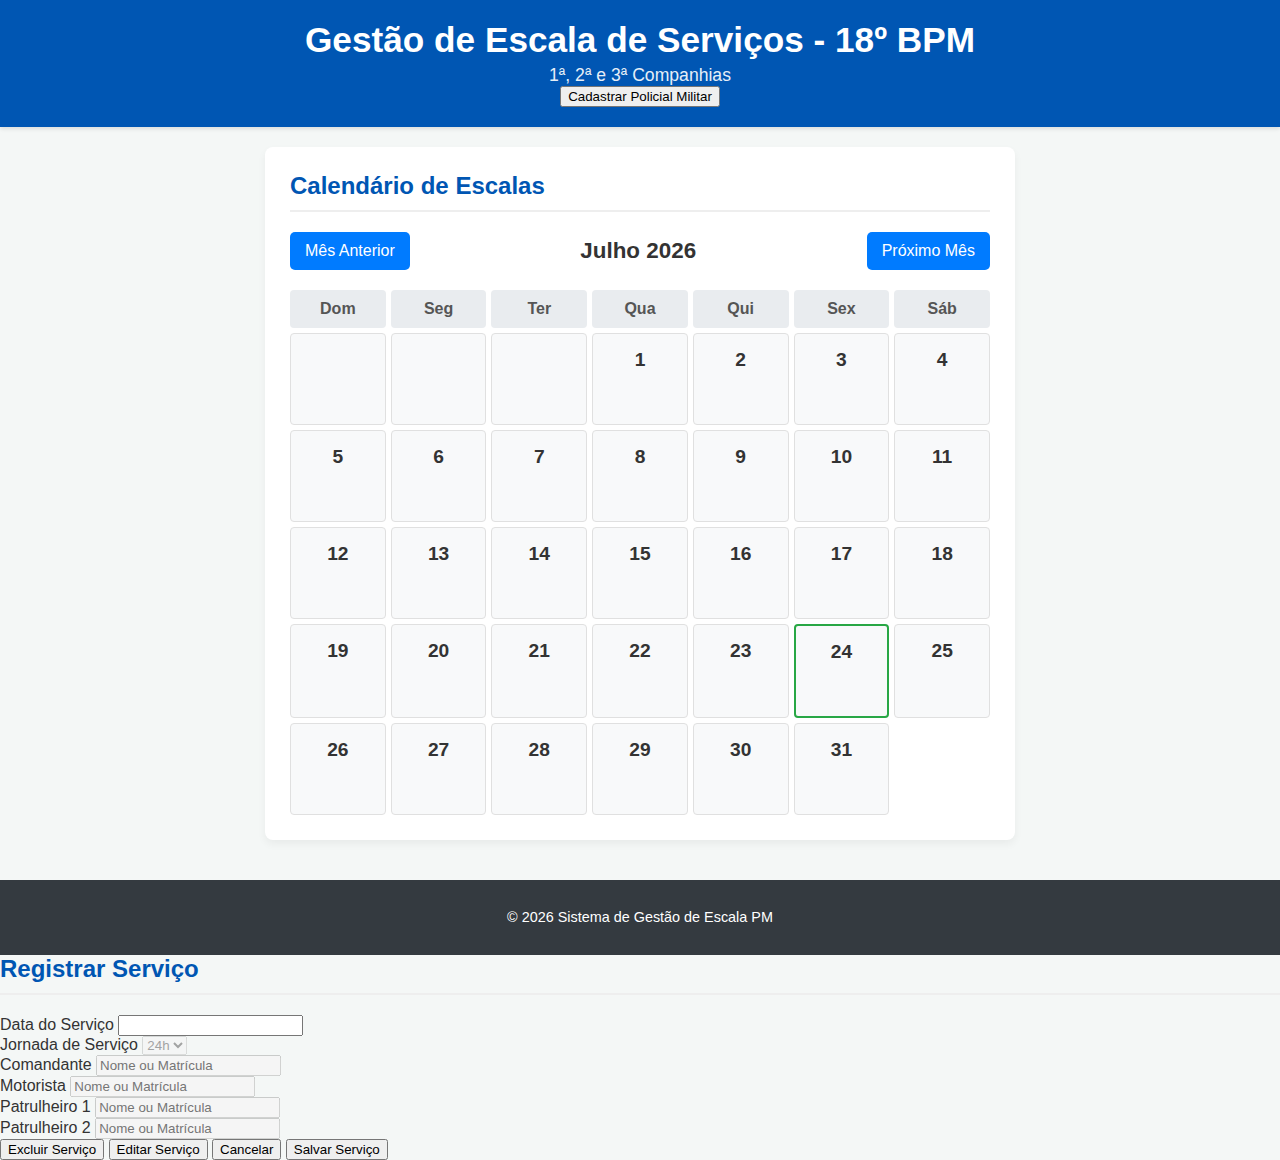
<file: index.html>
<!DOCTYPE html>
<html lang="pt-BR">
<head>
    <meta charset="UTF-8">
    <meta name="viewport" content="width=device-width, initial-scale=1.0">
    <title>Sistema de Gestão de Escala PM - 18º BPM</title>
    <link rel="stylesheet" href="style.css">
</head>
<body>
    <header>
        <div class="header-content">
            <h1>Gestão de Escala de Serviços - 18º BPM</h1>
            <p>1ª, 2ª e 3ª Companhias</p>
            <button id="cadastrarPmButton" class="header-button">Cadastrar Policial Militar</button>
        </div>
    </header>

    <main>
        <section id="calendar-section">
            <h2>Calendário de Escalas</h2>
            <div id="calendar-nav">
                <button id="prevMonth">Mês Anterior</button>
                <span id="currentMonthYear">Fevereiro 2026</span>
                <button id="nextMonth">Próximo Mês</button>
            </div>
            <div id="calendar-grid">
                <!-- O calendário será gerado aqui pelo JavaScript -->
            </div>
        </section>
    </main>

    <footer>
        <p>&copy; 2026 Sistema de Gestão de Escala PM</p>
    </footer>

    <!-- Modal de Cadastro/Edição/Visualização de Serviço -->
    <div id="service-modal" class="modal hidden">
        <div class="modal-content">
            <h2 id="modal-title">Registrar Serviço</h2>
            <form id="service-form">
                <input type="hidden" id="service-id" name="serviceId"> <!-- Campo oculto para o ID do serviço -->

                <div class="form-group">
                    <label for="service-date">Data do Serviço</label>
                    <input type="text" id="service-date" name="serviceDate" readonly>
                </div>

                <div class="form-group">
                    <label for="jornada-servico">Jornada de Serviço</label>
                    <select id="jornada-servico" name="jornadaServico" required disabled>
                        <option value="24h">24h</option> <!-- Padrão -->
                        <option value="6h">6h</option>
                        <option value="12h">12h</option>
                        <option value="48h">48h</option>
                    </select>
                </div>

                <div class="form-group">
                    <label for="comandante">Comandante</label>
                    <input type="text" id="comandante" name="comandante" placeholder="Nome ou Matrícula" required disabled>
                </div>

                <div class="form-group">
                    <label for="motorista">Motorista</label>
                    <input type="text" id="motorista" name="motorista" placeholder="Nome ou Matrícula" required disabled>
                </div>

                <div class="form-group">
                    <label for="patrulheiro1">Patrulheiro 1</label>
                    <input type="text" id="patrulheiro1" name="patrulheiro1" placeholder="Nome ou Matrícula" disabled>
                </div>

                <div class="form-group">
                    <label for="patrulheiro2">Patrulheiro 2</label>
                    <input type="text" id="patrulheiro2" name="patrulheiro2" placeholder="Nome ou Matrícula" disabled>
                </div>

                <div class="modal-actions">
                    <!-- Botões para o modo de visualização/edição -->
                    <button type="button" id="delete-service-btn" class="action-button hidden">Excluir Serviço</button>
                    <button type="button" id="edit-service-btn" class="action-button hidden">Editar Serviço</button>
                    <button type="button" id="cancel-modal-btn" class="action-button hidden">Cancelar</button>
                    <button type="submit" id="save-service-btn" class="action-button hidden">Salvar Serviço</button>
                </div>
            </form>
        </div>
    </div>

    <script src="script.js"></script>
</body>
</html>
</file>
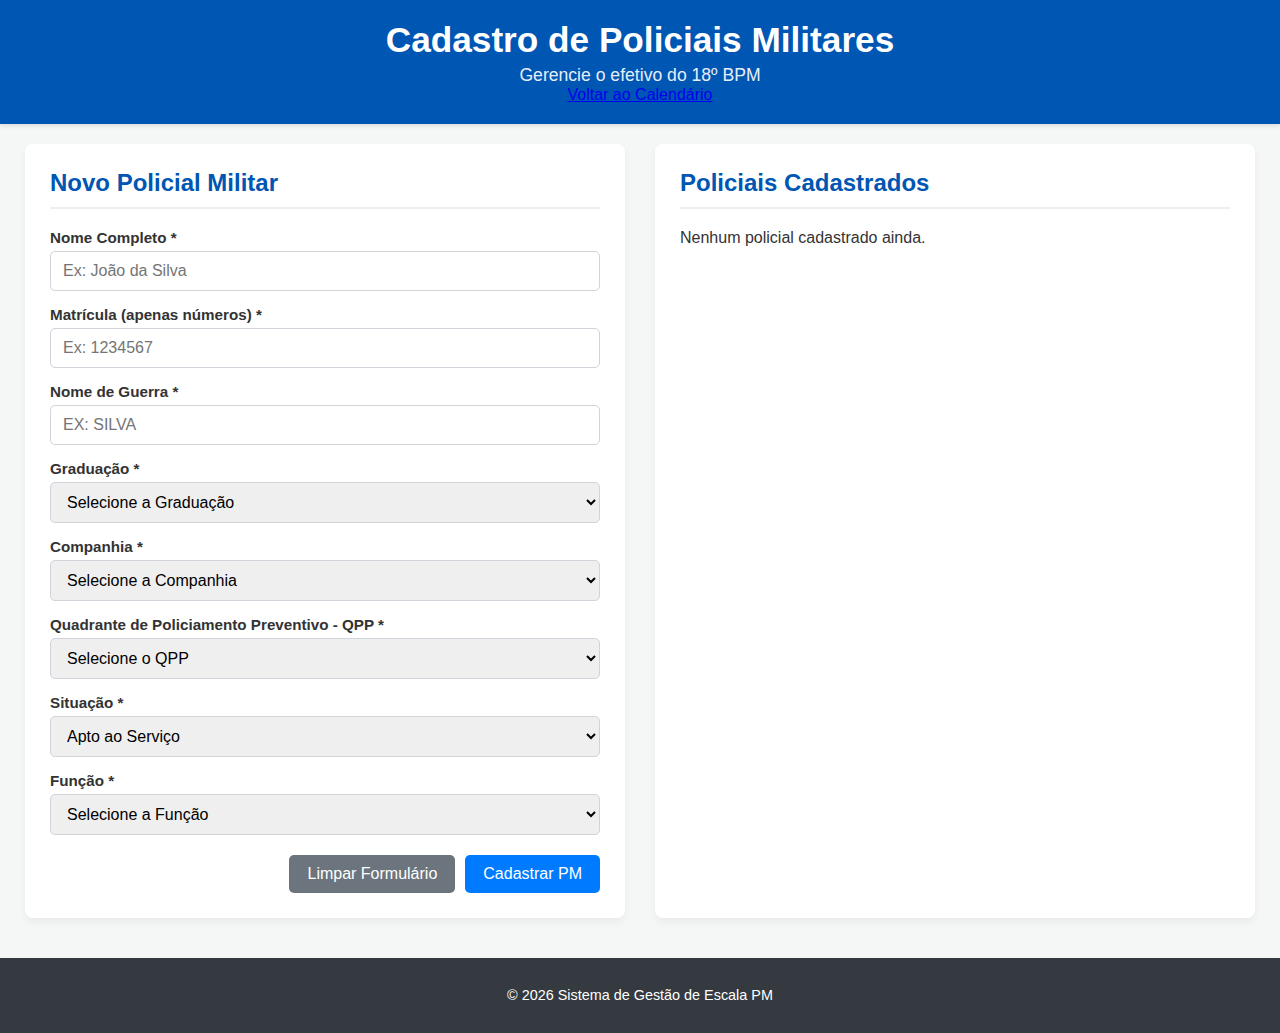
<file: cadastro-pm.html>
<!DOCTYPE html>
<html lang="pt-BR">
<head>
    <meta charset="UTF-8">
    <meta name="viewport" content="width=device-width, initial-scale=1.0">
    <title>Cadastro de Policiais Militares</title>
    <link rel="stylesheet" href="style.css">
    <link rel="stylesheet" href="cadastro-pm.css">
</head>
<body>
    <header>
        <div class="header-content">
            <h1>Cadastro de Policiais Militares</h1>
            <p>Gerencie o efetivo do 18º BPM</p>
            <a href="index.html" class="header-button">Voltar ao Calendário</a>
        </div>
    </header>

    <main class="cadastro-pm-main">
        <section class="cadastro-form-section">
            <h2>Novo Policial Militar</h2>
            <form id="pm-form">
                <input type="hidden" id="pm-id" value="">

                <div class="form-group">
                    <label for="pm-nome">Nome Completo *</label>
                    <input type="text" id="pm-nome" placeholder="Ex: João da Silva" required>
                </div>

                <div class="form-group">
                    <label for="pm-matricula">Matrícula (apenas números) *</label>
                    <input type="text" id="pm-matricula" placeholder="Ex: 1234567" maxlength="7" required>
                </div>

                <div class="form-group">
                    <label for="pm-nome-guerra">Nome de Guerra *</label>
                    <input type="text" id="pm-nome-guerra" placeholder="Ex: SILVA" style="text-transform: uppercase;" required>
                </div>

                <div class="form-group">
                    <label for="pm-graduacao">Graduação *</label>
                    <select id="pm-graduacao" required>
                        <option value="">Selecione a Graduação</option>
                        <option value="Subtenente (ST)">Subtenente (ST)</option>
                        <option value="1º Sargento (1º SGT)">1º Sargento (1º SGT)</option>
                        <option value="2º Sargento (2º SGT)">2º Sargento (2º SGT)</option>
                        <option value="3º Sargento (3º SGT)">3º Sargento (3º SGT)</option>
                        <option value="Cabo (CB)">Cabo (CB)</option>
                        <option value="Soldado (SD)">Soldado (SD)</option>
                    </select>
                </div>

                <div class="form-group">
                    <label for="pm-companhia">Companhia *</label>
                    <select id="pm-companhia" required>
                        <option value="">Selecione a Companhia</option>
                        <option value="1ª Cia">1ª Cia</option>
                        <option value="2ª Cia">2ª Cia</option>
                        <option value="3ª Cia">3ª Cia</option>
                    </select>
                </div>

                <div class="form-group">
                    <label for="pm-qpp">Quadrante de Policiamento Preventivo - QPP *</label>
                    <select id="pm-qpp" required>
                        <option value="">Selecione o QPP</option>
                    </select>
                </div>

                <div class="form-group">
                    <label for="pm-situacao">Situação *</label>
                    <select id="pm-situacao" required>
                        <option value="Apto ao Serviço" selected>Apto ao Serviço</option>
                        <option value="Atestado Médico">Atestado Médico</option>
                        <option value="Férias">Férias</option>
                        <option value="Licenças">Licenças</option>
                        <option value="Outros Afastamentos">Outros Afastamentos</option>
                    </select>
                </div>

                <div class="form-group">
                    <label for="pm-funcao">Função *</label>
                    <select id="pm-funcao" required>
                        <option value="">Selecione a Função</option>
                        <option value="Comandante (CMT)">Comandante (CMT)</option>
                        <option value="Motorista (Mot.)">Motorista (Mot.)</option>
                        <option value="Patrulheiro 1 (P1)">Patrulheiro 1 (P1)</option>
                        <option value="Patrulheiro 2 (P2)">Patrulheiro 2 (P2)</option>
                    </select>
                </div>

                <div class="form-actions">
                    <button type="button" id="cancel-pm-form" class="action-button">Limpar Formulário</button>
                    <button type="submit" id="save-pm-button" class="action-button">Cadastrar PM</button>
                </div>
            </form>
        </section>

        <section class="pm-list-section">
            <h2>Policiais Cadastrados</h2>
            <div id="pm-list">
                <p>Nenhum policial cadastrado ainda.</p>
            </div>
        </section>
    </main>

    <footer>
        <p>&copy; 2026 Sistema de Gestão de Escala PM</p>
    </footer>

    <script src="cadastro-pm.js"></script>
</body>
</html>
</file>
<file: style.css>
body {
    font-family: 'Segoe UI', Tahoma, Geneva, Verdana, sans-serif;
    margin: 0;
    padding: 0;
    background-color: #f4f7f6;
    color: #333;
    display: flex;
    flex-direction: column;
    min-height: 100vh;
}

header {
    background-color: #0056b3; /* Azul da PM */
    color: white;
    padding: 20px 0;
    text-align: center;
    box-shadow: 0 2px 4px rgba(0, 0, 0, 0.1);
}

header h1 {
    margin: 0;
    font-size: 2.2em;
}

header p {
    margin: 5px 0 0;
    font-size: 1.1em;
    opacity: 0.9;
}

main {
    display: flex;
    flex-wrap: wrap;
    justify-content: space-around;
    padding: 20px;
    gap: 20px;
    flex-grow: 1;
}

section {
    background-color: white;
    border-radius: 8px;
    box-shadow: 0 4px 8px rgba(0, 0, 0, 0.05);
    padding: 25px;
    flex: 1;
    min-width: 300px;
}

#calendar-section {
    max-width: 700px;
}

#service-details-section {
    max-width: 400px;
}

h2 {
    color: #0056b3;
    margin-top: 0;
    border-bottom: 2px solid #eee;
    padding-bottom: 10px;
    margin-bottom: 20px;
}

#calendar-nav {
    display: flex;
    justify-content: space-between;
    align-items: center;
    margin-bottom: 20px;
}

#calendar-nav button {
    background-color: #007bff;
    color: white;
    border: none;
    padding: 10px 15px;
    border-radius: 5px;
    cursor: pointer;
    font-size: 1em;
    transition: background-color 0.2s ease;
}

#calendar-nav button:hover {
    background-color: #0056b3;
}

#currentMonthYear {
    font-size: 1.4em;
    font-weight: bold;
    color: #333;
}

#calendar-grid {
    display: grid;
    grid-template-columns: repeat(7, 1fr);
    gap: 5px;
    text-align: center;
}

.day-header {
    background-color: #e9ecef;
    padding: 10px 5px;
    font-weight: bold;
    border-radius: 4px;
    color: #555;
}

.calendar-day {
    background-color: #f8f9fa;
    padding: 15px 5px;
    border-radius: 4px;
    cursor: pointer;
    transition: background-color 0.2s ease, transform 0.1s ease;
    min-height: 60px; /* Para manter o tamanho mesmo sem conteúdo */
    display: flex;
    flex-direction: column;
    justify-content: flex-start;
    align-items: center;
    position: relative;
    border: 1px solid #e0e0e0;
}

.calendar-day:hover {
    background-color: #e2e6ea;
    transform: translateY(-2px);
}

.calendar-day.current-month {
    background-color: #ffffff;
}

.calendar-day.selected {
    background-color: #d1ecf1; /* Azul claro para o dia selecionado */
    border: 2px solid #007bff;
}

.calendar-day.today {
    border: 2px solid #28a745; /* Borda verde para o dia atual */
    font-weight: bold;
}

.day-number {
    font-size: 1.2em;
    font-weight: bold;
    margin-bottom: 5px;
    color: #333;
}

.service-indicator {
    width: 8px;
    height: 8px;
    background-color: #007bff; /* Indicador de serviço */
    border-radius: 50%;
    margin-top: 3px;
}

#selected-date-display {
    font-size: 1.1em;
    font-weight: bold;
    margin-bottom: 15px;
    color: #0056b3;
}

#service-list {
    margin-bottom: 20px;
    border-top: 1px solid #eee;
    padding-top: 15px;
}

.service-item {
    background-color: #e9f5ff;
    border: 1px solid #cce5ff;
    border-left: 5px solid #007bff;
    padding: 10px 15px;
    margin-bottom: 10px;
    border-radius: 5px;
}

.service-item p {
    margin: 5px 0;
}

#addServiceButton {
    background-color: #28a745; /* Verde para adicionar */
    color: white;
    border: none;
    padding: 12px 20px;
    border-radius: 5px;
    cursor: pointer;
    font-size: 1.1em;
    width: 100%;
    transition: background-color 0.2s ease;
}

#addServiceButton:hover {
    background-color: #218838;
}

footer {
    background-color: #343a40;
    color: white;
    text-align: center;
    padding: 15px 0;
    margin-top: 20px;
    font-size: 0.9em;
}
</file>
<file: cadastro-pm.css>
/* Estilos específicos para a página de cadastro de PMs */

.cadastro-pm-main {
    display: flex;
    flex-wrap: wrap;
    justify-content: space-around;
    gap: 20px;
    padding: 20px;
    flex-grow: 1;
}

.cadastro-form-section, .pm-list-section {
    background-color: white;
    border-radius: 8px;
    box-shadow: 0 4px 8px rgba(0, 0, 0, 0.05);
    padding: 25px;
    flex: 1;
    min-width: 300px;
    max-width: 550px;
}

.cadastro-form-section h2, .pm-list-section h2 {
    color: #0056b3;
    margin-top: 0;
    border-bottom: 2px solid #eee;
    padding-bottom: 10px;
    margin-bottom: 20px;
}

.form-group {
    margin-bottom: 15px;
    display: flex;
    flex-direction: column;
}

.form-group label {
    margin-bottom: 5px;
    font-weight: 600;
    font-size: 0.95em;
}

.form-group input[type="text"],
.form-group select {
    padding: 10px 12px;
    border-radius: 5px;
    border: 1px solid #ced4da;
    font-size: 1em;
    box-sizing: border-box;
    width: 100%;
}

.form-group input[type="text"]:focus,
.form-group select:focus {
    outline: none;
    border-color: #0056b3;
    box-shadow: 0 0 5px rgba(0, 86, 179, 0.3);
}

.form-group input[disabled],
.form-group select[disabled] {
    background-color: #e9ecef;
    cursor: not-allowed;
}

.form-actions {
    display: flex;
    justify-content: flex-end;
    gap: 10px;
    margin-top: 20px;
}

.form-actions .action-button {
    padding: 10px 18px;
    font-size: 1em;
    border: none;
    border-radius: 5px;
    cursor: pointer;
    transition: background-color 0.2s ease;
}

#cancel-pm-form {
    background-color: #6c757d;
    color: white;
}
#cancel-pm-form:hover {
    background-color: #5a6268;
}

#save-pm-button {
    background-color: #007bff;
    color: white;
}
#save-pm-button:hover {
    background-color: #0056b3;
}

.pm-item {
    background-color: #e9f5ff;
    border: 1px solid #cce5ff;
    border-left: 5px solid #007bff;
    padding: 10px 15px;
    margin-bottom: 10px;
    border-radius: 5px;
    display: flex;
    justify-content: space-between;
    align-items: center;
    flex-wrap: wrap;
}

.pm-item p {
    margin: 5px 0;
    flex-basis: 100%;
}

.pm-item .pm-details {
    flex-grow: 1;
}

.pm-item .pm-actions {
    display: flex;
    gap: 8px;
    margin-top: 10px;
    flex-basis: 100%;
    justify-content: flex-end;
}

@media (min-width: 768px) {
    .pm-item .pm-details {
        flex-basis: auto;
    }
    .pm-item .pm-actions {
        flex-basis: auto;
        margin-top: 0;
    }
}

.pm-item button {
    border: none;
    padding: 6px 10px;
    border-radius: 4px;
    cursor: pointer;
    font-size: 0.85em;
    transition: background-color 0.2s ease;
}

.pm-item .edit-pm-btn {
    background-color: #ffc107;
    color: #333;
}
.pm-item .edit-pm-btn:hover {
    background-color: #e0a800;
}

.pm-item .delete-pm-btn {
    background-color: #dc3545;
    color: white;
}
.pm-item .delete-pm-btn:hover {
    background-color: #c82333;
}
</file>
